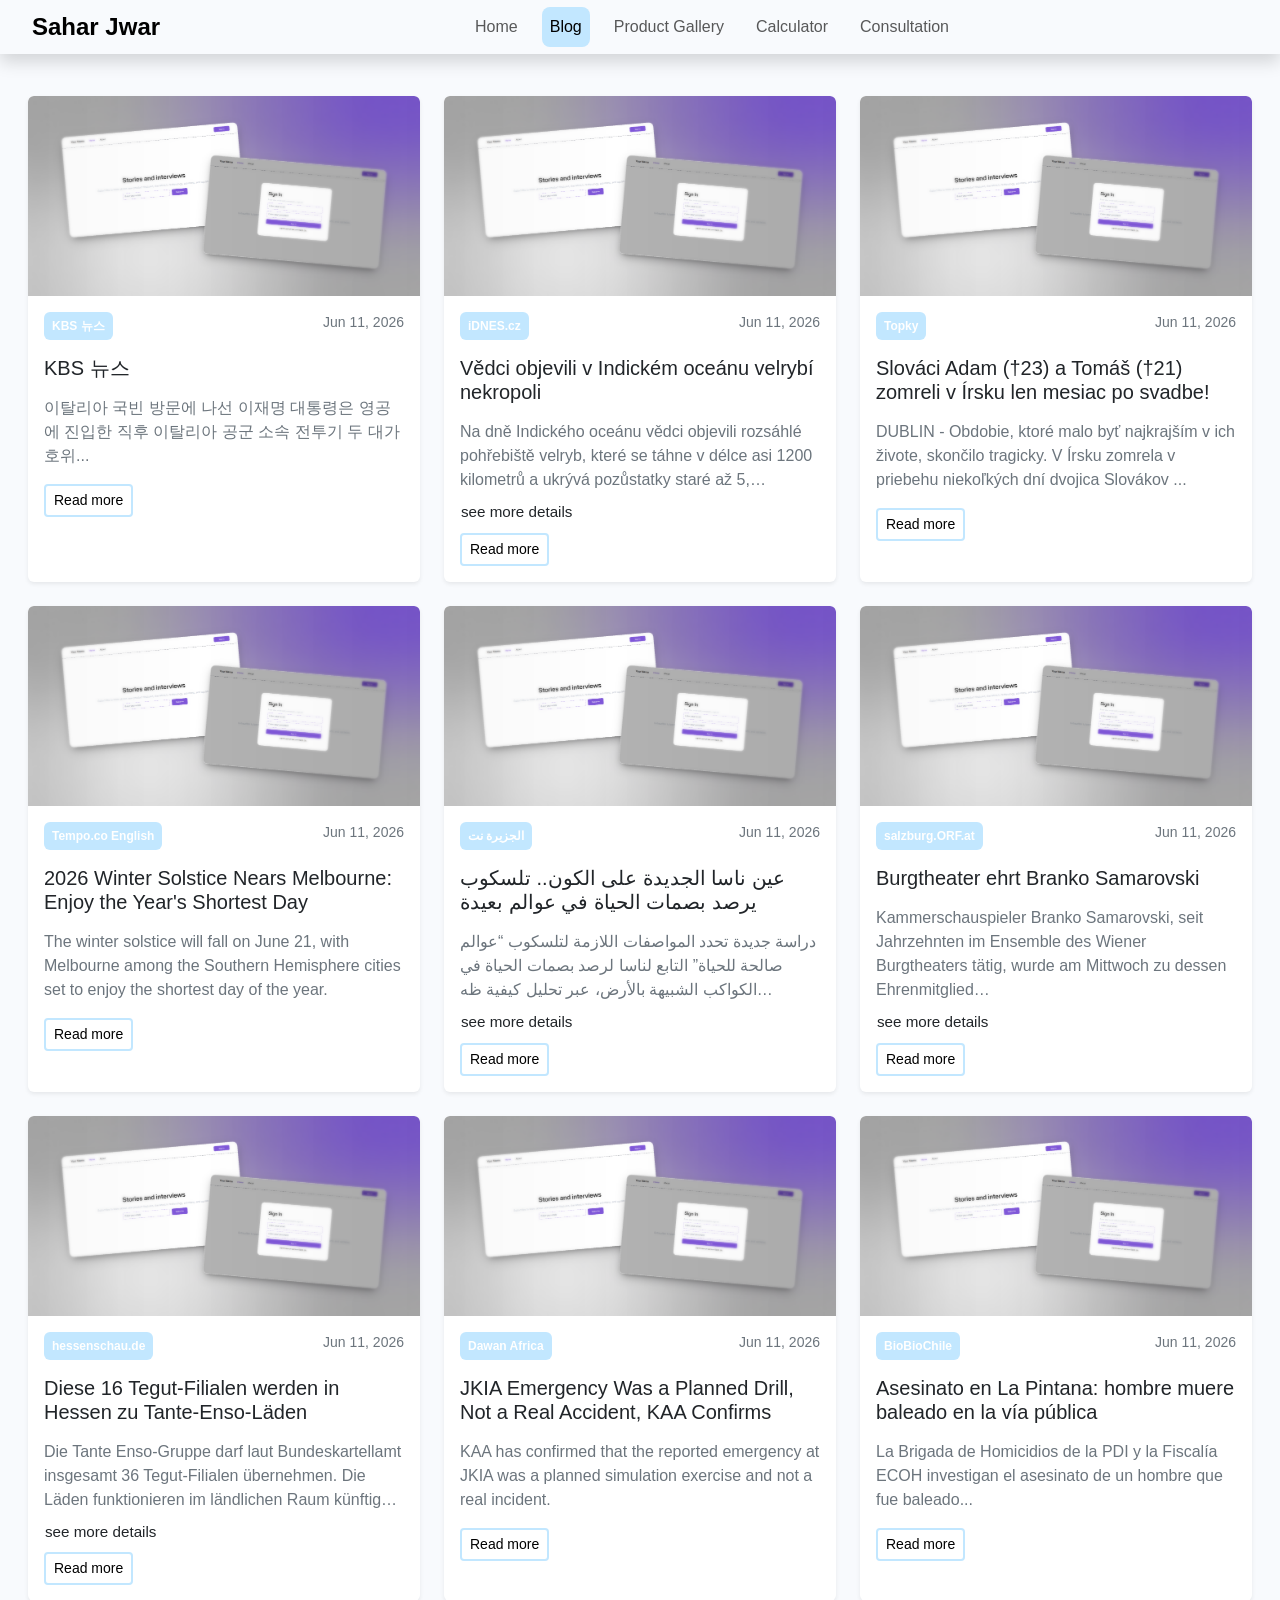
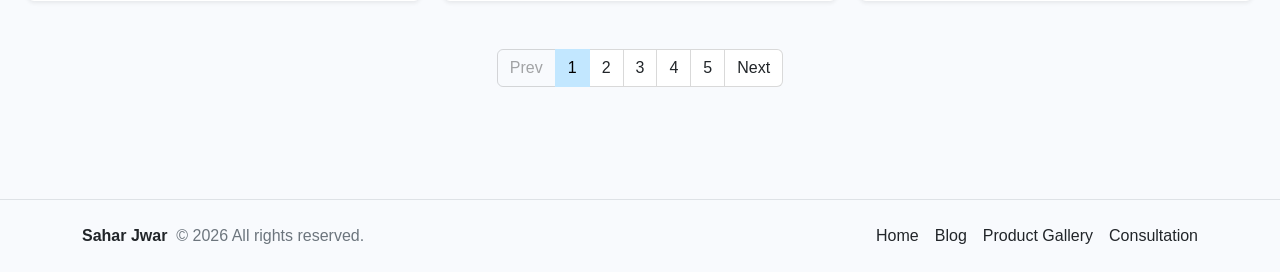
<file: Blog.html>
<!DOCTYPE html>
<html lang="en">
<head>
    <meta charset="UTF-8">
    <meta name="viewport" content="width=device-width, initial-scale=1.0">
    <title>Blog</title>
    <link rel="stylesheet" href="https://cdnjs.cloudflare.com/ajax/libs/bootstrap/5.3.8/css/bootstrap.min.css" integrity="sha512-2bBQCjcnw658Lho4nlXJcc6WkV/UxpE/sAokbXPxQNGqmNdQrWqtw26Ns9kFF/yG792pKR1Sx8/Y1Lf1XN4GKA==" crossorigin="anonymous" referrerpolicy="no-referrer" />
    <link rel="stylesheet" href="assets/css/main.css">
</head>
<body>
  <!-- HEADER START -->
    <header>
    <nav class="navbar navbar-expand-lg shadow position-fixed top-0 start-0 end-0 z-10">
      <div class="container-fluid">
        <a class="navbar-brand fs-4 fw-semibold" href="#">Sahar Jwar</a>
        <button class="navbar-toggler border-0 shadow-none" type="button" data-bs-toggle="collapse" data-bs-target="#navbarNav" aria-controls="navbarNav" aria-expanded="false" aria-label="Toggle navigation">
          <span class="navbar-toggler-icon"></span>
        </button>
        <div class="collapse navbar-collapse center" id="navbarNav">
          <ul class="navbar-nav gap-3 align-items-center">
            <li class="nav-item">
              <a class="nav-link fs-6"  href="index.html">Home</a>
            </li>
            <li class="nav-item">
              <a class="nav-link active fs-6" aria-current="Blog" href="Blog.html">Blog</a>
            </li>
            <li class="nav-item">
              <a class="nav-link fs-6" href="ProductGallery.html">Product Gallery</a>
            </li>
            <li class="nav-item">
              <a class="nav-link fs-6" href="Calculator.html" >Calculator</a>
            </li>
            <li class="nav-item">
              <a class="nav-link fs-6" href="Consultation.html" >Consultation</a>
            </li>
          </ul>
        </div>
      </div>
    </nav>
    </header>
  <!-- HEADER START -->
  
  <!-- MAIN START -->
   <main class="container-fluid  mt-5">

    <!-- BLOG CONTAINER START -->
    <section class="py-5 row row-cols-1 row-cols-md-2 g-4" id ="blog">
      
    </section>
    <!-- BLOG CONTAINER END -->
  
    <!-- PAGNATION START -->
    <section class="pb-5" aria-label="Blog pagination">
      <ul class="pagination justify-content-center" id="blogPagination"></ul>
    </section>
    <!-- PAGNATION END -->

   </main>
  <!-- MAIN END -->

   <!-- FOOTER START -->
    <footer class="mt-5 border-top">
        <div class="container py-4">
            <div class="row g-3 align-items-center">
                <div class="col-12 col-md-6 text-center text-md-start">
                    <span class="fw-semibold">Sahar Jwar</span>
                    <span class="text-secondary">&nbsp;© <span id="footerYear"></span> All rights reserved.</span>
                </div>
                <div class="col-12 col-md-6 d-flex justify-content-center justify-content-md-end gap-3">
                    <a class="text-decoration-none" href="index.html">Home</a>
                    <a class="text-decoration-none" href="Blog.html">Blog</a>
                    <a class="text-decoration-none" href="ProductGallery.html">Product Gallery</a>
                    <a class="text-decoration-none" href="Consultation.html">Consultation</a>
                </div>
            </div>
        </div>
    </footer>
   <!-- FOOTER END -->

    <script>
        document.getElementById('footerYear').textContent = new Date().getFullYear();
    </script>
    <script src="https://cdnjs.cloudflare.com/ajax/libs/bootstrap/5.3.8/js/bootstrap.min.js" integrity="sha512-nKXmKvJyiGQy343jatQlzDprflyB5c+tKCzGP3Uq67v+lmzfnZUi/ZT+fc6ITZfSC5HhaBKUIvr/nTLCV+7F+Q==" crossorigin="anonymous" referrerpolicy="no-referrer"></script>
    <script src="assets/js/blog.js"></script>

</body>
</html>
</file>
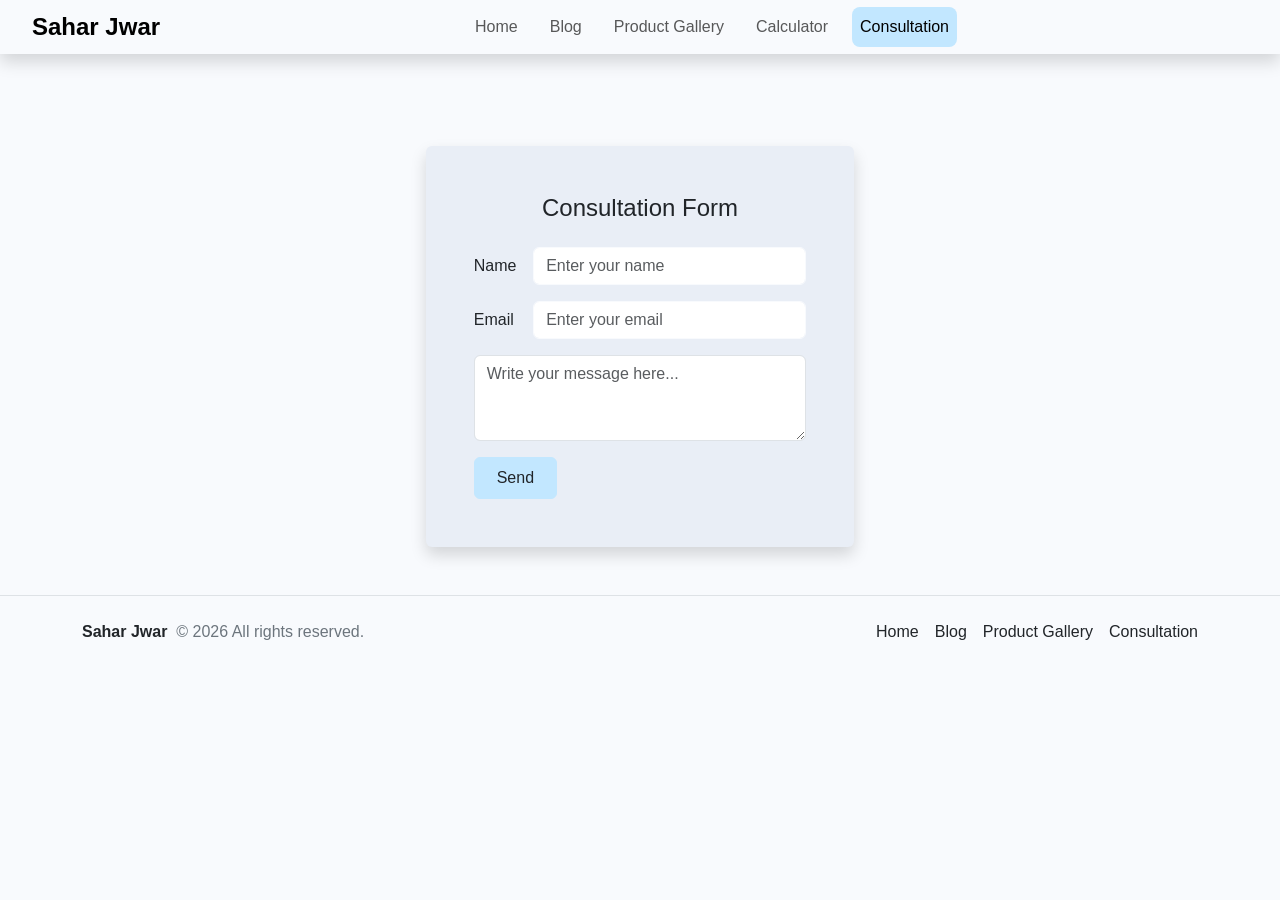
<file: Consultation.html>
<!DOCTYPE html>
<html lang="en">
<head>
    <meta charset="UTF-8">
    <meta name="viewport" content="width=device-width, initial-scale=1.0">
    <title>Consultation</title>
    <link rel="stylesheet" href="https://cdnjs.cloudflare.com/ajax/libs/bootstrap/5.3.8/css/bootstrap.min.css" integrity="sha512-2bBQCjcnw658Lho4nlXJcc6WkV/UxpE/sAokbXPxQNGqmNdQrWqtw26Ns9kFF/yG792pKR1Sx8/Y1Lf1XN4GKA==" crossorigin="anonymous" referrerpolicy="no-referrer" />
    <link rel="stylesheet" href="assets/css/main.css">
</head>
<body>
    <!-- HEADER START -->
    <header>
        <!-- NAV START -->
        <nav class="navbar navbar-expand-lg shadow position-fixed top-0 start-0 end-0 z-10">
            <div class="container-fluid">
                <a class="navbar-brand fs-4 fw-semibold" href="#">Sahar Jwar</a>
                <button class="navbar-toggler border-0 shadow-none" type="button" data-bs-toggle="collapse" data-bs-target="#navbarNav" aria-controls="navbarNav" aria-expanded="false" aria-label="Toggle navigation">
                    <span class="navbar-toggler-icon"></span>
                </button>
                <div class="collapse navbar-collapse center" id="navbarNav">
                    <ul class="navbar-nav gap-3 align-items-center">
                        <li class="nav-item"><a class="nav-link fs-6" href="index.html">Home</a></li>
                        <li class="nav-item"><a class="nav-link fs-6" href="Blog.html">Blog</a></li>
                        <li class="nav-item"><a class="nav-link fs-6" href="ProductGallery.html">Product Gallery</a></li>
                        <li class="nav-item"><a class="nav-link fs-6" href="Calculator.html">Calculator</a></li>
                        <li class="nav-item"><a class="nav-link fs-6 active" aria-current="Consultation" href="Consultation.html">Consultation</a></li>
                    </ul>
                </div>
            </div>
        </nav>
        <!-- NAV END -->
    </header>
    <!-- HEADR END -->

    <!-- MAIN START -->
    <main class="container-fluid d-flex justify-content-center align-items-center mt-5 pt-5">
        <!-- FORM START -->
        <form class="p-5 rounded shadow" novalidate>
            <h1 class="fs-4 mb-4 text-center fw-normal">Consultation Form</h1>
            
            <!-- NAME INPUT START-->
            <div class="row mb-3">
                <label for="inputName3" class="col-sm-2 col-form-label">Name</label>
                <div class="col-sm-10">
                    <input type="text" name="Name" class="form-control" id="inputName3" required placeholder="Enter your name">
                    <div class="invalid-feedback" data-error-for="name" style="display:none"></div>
                </div>
            </div>
            <!-- NAME INPUT START-->


            <!-- EMAIL INPUT START-->
            <div class="row mb-3">
                <label for="inputEmail3" class="col-sm-2 col-form-label">Email</label>
                <div class="col-sm-10">
                    <input type="email" name="Email" class="form-control" id="inputEmail3" required placeholder="Enter your email">
                    <div class="invalid-feedback" data-error-for="email" style="display:none"></div>
                </div>
            </div>
            <!-- EMAIL INPUT START-->

            <!-- MESSAGE TEXTAREA START-->
            <div class="mb-3">
                <textarea class="form-control" name="Message" id="exampleFormControlTextarea1" rows="3" required placeholder="Write your message here..."></textarea>
                <div class="invalid-feedback" data-error-for="message" style="display:none"></div>
            </div>
            <!-- MESSAGE TEXTAREA START-->

            <!-- SUBMIT BTN -->
            <button type="submit" class="btn btn-primary w-25 h-auto m-0 py-2">Send</button>
            <!-- ERROR CONTAINER -->
            <div class="alert alert-danger mt-3" data-error-summary style="display:none" role="alert"></div>
        </form>
        <!-- FORM END -->
    </main>
    <!-- MAIN END -->

    <!-- FOOTER START -->
    <footer class="mt-5 border-top">
        <div class="container py-4">
            <div class="row g-3 align-items-center">
                <div class="col-12 col-md-6 text-center text-md-start">
                    <span class="fw-semibold">Sahar Jwar</span>
                    <span class="text-secondary">&nbsp;© <span id="footerYear"></span> All rights reserved.</span>
                </div>
                <div class="col-12 col-md-6 d-flex justify-content-center justify-content-md-end gap-3">
                    <a class="text-decoration-none" href="index.html">Home</a>
                    <a class="text-decoration-none" href="Blog.html">Blog</a>
                    <a class="text-decoration-none" href="ProductGallery.html">Product Gallery</a>
                    <a class="text-decoration-none" href="Consultation.html">Consultation</a>
                </div>
            </div>
        </div>
    </footer>
    <!-- FOOTER END -->

    <script>document.getElementById('footerYear').textContent = new Date().getFullYear();</script>
    <script src="https://cdnjs.cloudflare.com/ajax/libs/bootstrap/5.3.8/js/bootstrap.min.js" integrity="sha512-nKXmKvJyiGQy343jatQlzDprflyB5c+tKCzGP3Uq67v+lmzfnZUi/ZT+fc6ITZfSC5HhaBKUIvr/nTLCV+7F+Q==" crossorigin="anonymous" referrerpolicy="no-referrer"></script>
    <script src="/assets/js/validation.js"></script>
</body>
</html>
</file>
<file: assets/css/main.css>
/* GLOPALE STYLE START */
*{
    margin: 0;
    padding: 0;
    box-sizing: border-box;
    font-family: 'Segoe UI', Tahoma, Geneva, Verdana, sans-serif;
}
:root{
    --primary-color: #c2e7ff;
    --bg-pri: #f8fafd;
    --bg-sec: #e9eef6;
    --text-color: #212529;
}
.text-bg-primary{
    background-color: var(--primary-color) !important;
}
.btn-outline-primary{
    outline: none !important;
    border: 2px solid var(--primary-color) !important;
    color: #000 !important;
    &:hover{
        background-color: var(--primary-color) !important;

    }
}
body{
    background-color: var(--bg-pri);
    color: var(--text-color);
}
nav{
    padding: 4px 20px !important;
    background-color: var(--bg-pri);
    z-index: 10;
}
nav ul li a{
    border-radius: 0.5rem;
        &:hover{
            color: var(--text-color)!important;
            background-color: var(--primary-color);
            transition: all 0.3s ease;
        }
}
nav .center{
    display: flex;
    justify-content: center;
}
.active{
    padding: 0.5rem 1rem;
    background-color: var(--primary-color);
    border-radius: 0.5rem;
    transition: all 0.3s ease;
}
footer{
    background: transparent;
    color: var(--text-color);
}
footer a {
    color: var(--text-color);
}
main{
    padding-left: 28px !important;
    padding-right: 28px !important;
}
/* GLOPALE STYLE END */

/* INDEX PAGE START */

/* DARK THEME START */
body.theme-dark{
    --bg-pri: #1f232c;
    --bg-sec: #1f232c;
    --text-color: #ffffff;
}
body.theme-dark nav,
body.theme-dark .projects,
body.theme-dark .project-card,
body.theme-dark .list-group-item,
body.theme-dark .card{
    background-color: var(--bg-pri);
}
body.theme-dark .card{
    box-shadow: 0 4px 8px rgba(255, 255, 255, 0.1);
}
body.theme-dark .project-card{
    color: var(--text-color);
}
body.theme-dark a,
body.theme-dark nav .active,
body.theme-dark nav ul li a:hover,
body.theme-dark .card-link{
    color: #000 !important;
}
body.theme-dark .icons a,
body.theme-dark nav ul li a ,
body.theme-dark nav a ,
body.theme-dark .list-group-item,
body.theme-dark .icons a:hover{
    color: #fff !important;
}
body.theme-dark i[data-theme-toggle-icon]{
    color: var(--text-color) !important;
}
body.theme-dark .navbar-toggler-icon {
  background-image: url("data:image/svg+xml,%3csvg xmlns='http://www.w3.org/2000/svg' viewBox='0 0 30 30'%3e%3cpath stroke='white' stroke-linecap='round' stroke-miterlimit='10' stroke-width='2' d='M4 7h22M4 15h22M4 23h22'/%3e%3c/svg%3e") !important;
}
body.theme-dark footer a,
body.theme-dark footer .fw-semibold,
body.theme-dark footer .text-secondary{
    color: var(--text-color) !important;
}
body.theme-dark footer{
    border-color: rgba(255,255,255,0.15) !important;
}
/* DARK THEME END */

[data-typewriter]{
  display: inline-block;
  white-space: pre;
  position: relative;
}
.tw-animated{
  display: inline-flex;
  align-items: baseline;
}
.tw-animated > .tw-caret{
  width: 2px;
  height: 1.1em;
  display: inline-block;
  margin-left: 2px;
  background: var(--tw-caret-color);
  animation: tw-blink 0.9s step-end infinite;
}
@keyframes tw-blink{
  50%{ opacity: 0; }
}
i[data-theme-toggle-icon]{
    font-size: 1.25rem;
    color: var(--text-color);
    cursor: pointer;
    transition: all 0.3s ease;
}
.hero{
    height: 72vh;
    margin-bottom: 140px;
}
.profile-container {
    position: relative;
    width: 320px;
    height: 357px;
    display: flex;
    justify-content: center;
    align-items: center;
    padding: 20px;
    outline: 4px solid var(--primary-color);
    outline-offset: -45px;
}
.hexagon-bg {
    position: absolute;
    width: 117%;
    top: 9px;
    height: 134%;
    background: var(--primary-color);
    clip-path: polygon(50% 0%, 100% 25%, 100% 75%, 50% 76%, 0% 75%, 0% 25%);
    filter: drop-shadow(0 0 15px var(--primary-color)) !important;
    z-index: -1;
}
.profile-img {
    position: absolute;
    width: 100%;
    height: 177%;
    top: -166px;
    object-fit: contain;
    clip-path: polygon(50% 0%, 100% 25%, 100% 75%, 50% 100%, 0% 75%, 0% 25%);
    /* z-index: ; */
}
.icons a{
    color: var(--text-color);
    transition: all 0.3s ease;
    background-color: var(--bg-sec);
    padding: 4px 10px;
    border-radius: 50%;
    &:hover{
        color:#fff;
        background-color: var(--primary-color);
    }
}
.cv,.card-link{
    color: var(--text-color);
    background-color: var(--primary-color);
    padding: 0.5rem 1rem;
    border-radius: 0.5rem;
    transition: all 0.3s ease;
    text-decoration: none;
    width: fit-content;
    &:hover{
        background-color: var(--bg-sec);
    }
}
.card{
    box-shadow: 0 4px 8px rgba(0, 0, 0, 0.1);
}
.card-col{
    display: flex;
    align-items: stretch;
}
.project-card{
    width: 100%;
    display: flex;
    flex-direction: column;
    height: 100%;
    border: none;
    overflow: hidden;
}
.desc-area{
    display: flex;
    flex-direction: column;
}
.desc-preview{
    display: -webkit-box;
    -webkit-line-clamp: 3;
    -webkit-box-orient: vertical;
    overflow: hidden;
}
.desc-full-wrap{
    max-height: 0;
    opacity: 0;
    overflow: hidden;
    transform: translateY(-4px);
    transition: max-height 420ms ease, opacity 280ms ease, transform 280ms ease;
}
.project-card.is-expanded .desc-full-wrap{
    min-height: 240px; /* enough for full text but still smooth */
    opacity: 1;
    transform: translateY(0);
}
.project-desc-toggle{
    color: var(--text-color);
    text-decoration: none;
    font-size: 0.95rem;
}
.project-desc-toggle:hover{
    color: var(--text-color);
    text-decoration: underline;
    text-underline-offset: 3px;
}
/* INDEX PAGE END */


/* BLOG PAGE START */
#blogPagination .page-link{
    color: var(--text-color);
    border-color: rgba(0,0,0,0.15);
}
#blogPagination .page-link:hover{
    color: var(--text-color);
    background-color: var(--primary-color);
    border-color: var(--primary-color);
}
#blogPagination .page-item.active .page-link{
    background-color: var(--primary-color);
    border-color: var(--primary-color);
    color: #000;
}
#blogPagination .page-item.disabled .page-link{
    color: rgba(0,0,0,0.35);
    background-color: transparent;
    border-color: rgba(0,0,0,0.15);
}
.blog-desc-full{
    max-height: 0;
    opacity: 0;
    overflow: hidden;
    transform: translateY(-4px);
    transition: max-height 420ms ease, opacity 280ms ease, transform 280ms ease;
}
.blog-card.is-expanded .blog-desc-full{
    min-height: 240px;
    opacity: 1;
    transform: translateY(0);
}
.blog-desc-toggle{
    color: var(--text-color);
    text-decoration: none;
    font-size: 0.95rem;
}
.blog-desc-toggle:hover{
    color: var(--text-color);
    text-decoration: underline;
    text-underline-offset: 3px;
}
.blog-card{
    border: none;
    overflow: hidden;
}
.blog-card-img{
    height: 180px;
    object-fit: cover;
}
.blog-preview{
    display: -webkit-box;
    -webkit-line-clamp: 4;
    -webkit-box-orient: vertical;
    overflow: hidden;
}
.blog-modal-content{
    white-space: pre-wrap;
}
.pagination .active {
    border-radius: 0px;
    padding: 0px;
}
.pagination .page-item .page-link:focus,
.pagination .page-item .page-link:active,
.pagination .page-item.active .page-link,
.pagination .page-item.active .page-link:focus {
    box-shadow: none !important;
    outline: none !important;}
/* BLOG PAGE END */


/* CONSULTATION FORM PAGE START */
form {
    margin-top: 50px;
    background-color: var(--bg-sec);
    width: 35%;
}
form h1{
    color:var(--text-color)
}
input[type = text],input[type = email],textarea{
    border: 1px solid var(--bg-pri);
    &:focus{
        box-shadow: none;
        outline: none;
        border: 2px solid var(--primary-color);
    }
}
.btn-primary{
    background-color: var(--primary-color);
    border: 1px solid var(--primary-color);
    color: var(--text-color);
    &:hover{
        background-color: var(--bg-pri);
        border: 1px solid var(--bg-sec);
        color: var(--text-color);
    }
}
/* CONSULTATION FORM PAGE END */


/* CALCULATOR PAGE START */
.calc-main{
    background: linear-gradient(135deg, #0f172a 0%, #1e1b4b 100%);
    margin-top: 100px !important;
}
.calculator-card {
            width: calc(70%/2);
            backdrop-filter: blur(16px);
            border: 1px solid rgba(255, 255, 255, 0.1);
            border-radius: 24px;
            box-shadow: 0 20px 40px rgba(0,0,0,0.4);
}
.error-banner {
    background-color: #ef4444;
    color: white;
    font-size: 0.85rem;
    text-align: center;
    padding: 6px;
    font-weight: 500;
    display: none; /* Hidden by default */
    border-radius: 8px;
    margin-bottom: 12px;
    animation: fadeIn 0.2s ease-in-out;
}
.calc-display {
    background-color: #0f172a;
    color: #38bdf8;
    font-family: 'Courier New', Courier, monospace;
    font-size: 2.25rem;
    text-align: right;
    padding: 20px;
    border: 1px solid rgba(255, 255, 255, 0.05);
    width: 100%;
    border-radius: 12px;
    margin-bottom: 15px;
}
.calc-display:focus {
    background-color: #0f172a;
    color: #38bdf8;
    box-shadow: none;
    outline: none;
}
.btn-calc {
    font-size: 1.25rem;
    padding: 16px 0;
    font-weight: 600;
    border-radius: 12px;
    border: none;
    transition: all 0.1s ease;
}
.btn-calc:active {
    transform: scale(0.95);
}
.btn-num {
    background-color: #334155;
    color: #f8fafc;
}
.btn-num:hover {
    background-color: #475569;
    color: #fff;
}
.btn-operator {
    background-color: #f97316;
    color: white;
}
.btn-operator:hover {
    background-color: #ea580c;
    color: white;
}
.btn-utility {
    background-color: #475569;
    color: #cbd5e1;
}
.btn-utility:hover {
    background-color: #64748b;
    color: #fff;
}
.btn-clear {
    background-color: rgba(239, 68, 68, 0.2);
    color: #f87171;
    border: 1px solid rgba(239, 68, 68, 0.4);
}
.btn-clear:hover {
    background-color: #ef4444;
    color: white;
}
.btn-equal {
    background-color: #10b981;
    color: white;
}
.btn-equal:hover {
    background-color: #059669;
    color: white;
}
@keyframes fadeIn {
    from { opacity: 0; transform: translateY(-5px); }
    to { opacity: 1; transform: translateY(0); }
}
/* CONSULTATION FORM PAGE END */


/* PRODUCTS GALLARY PAGE START */
.tabs-text{
    color: gray;
    font-size: 13px;
    border-bottom: 1px solid #dde1e5 !important;
    border-radius: 6px 6px 0px 0px !important;
    &:hover{
        color: var(--text-color);
    }
}
/* PRODUCTS GALLARY PAGE START */

/* MEDIA QUERY START */
@media screen and (max-width:992px) {
    nav{
        padding: 16px 12px !important;
    }
    .hero{
        height: auto;
        margin-bottom: 100px;
        padding: 50px !important;
        margin-top: 100px !important;
        flex-direction: column;
        justify-content: center !important;
        align-items: center !important;
        text-align: center;
        gap: 50px !important;
    }
    .text{
        width: 100% !important;
        display: flex;
        flex-direction: column;
        align-items: center;
    }
    .card .card-body{
        gap: 10px;
        align-self: center;
    }
    .card .card-body .card-link{
        margin: 0px;
    }
    form{
        width: 80%;
    }
    .calculator-card {
        width: calc(110% / 2);
    }
    .tabs-text{
    font-size: 13px;
    }
    #modal-item-1,#modal-item-2,#modal-item-3,
    #modal-item-4,#modal-item-5,#modal-item-6,
    #modal-item-7,#modal-item-8,#modal-item-9,
    #modal-item-10,#modal-item-11,#modal-item-12,
    #modal-item-13,#modal-item-14,#modal-item-15,
    #modal-item-16,#modal-item-17,#modal-item-18 {
        flex-direction: column;
        align-items: flex-start !important;
        div{
        flex-direction: column !important;
        width: 100% !important;
        align-items: flex-start !important;
        }
    }
}
@media screen and (max-width : 576px) {
    .tabs-text{
    font-size: 11px !important;
    }
    nav{
        .px-5 {
            padding-right: 0rem !important; 
            padding-left: 0rem !important;
        }
    }
    .calculator-card {
        width: 100%;
    }
        form {
        width: 100%;
    }
    form button[type=submit]{
        width: 100% !important;
    }
    main{
    padding-left: 10px !important;
    padding-right: 10px !important;
}
}
/* MEDIA QUERY END */
</file>
